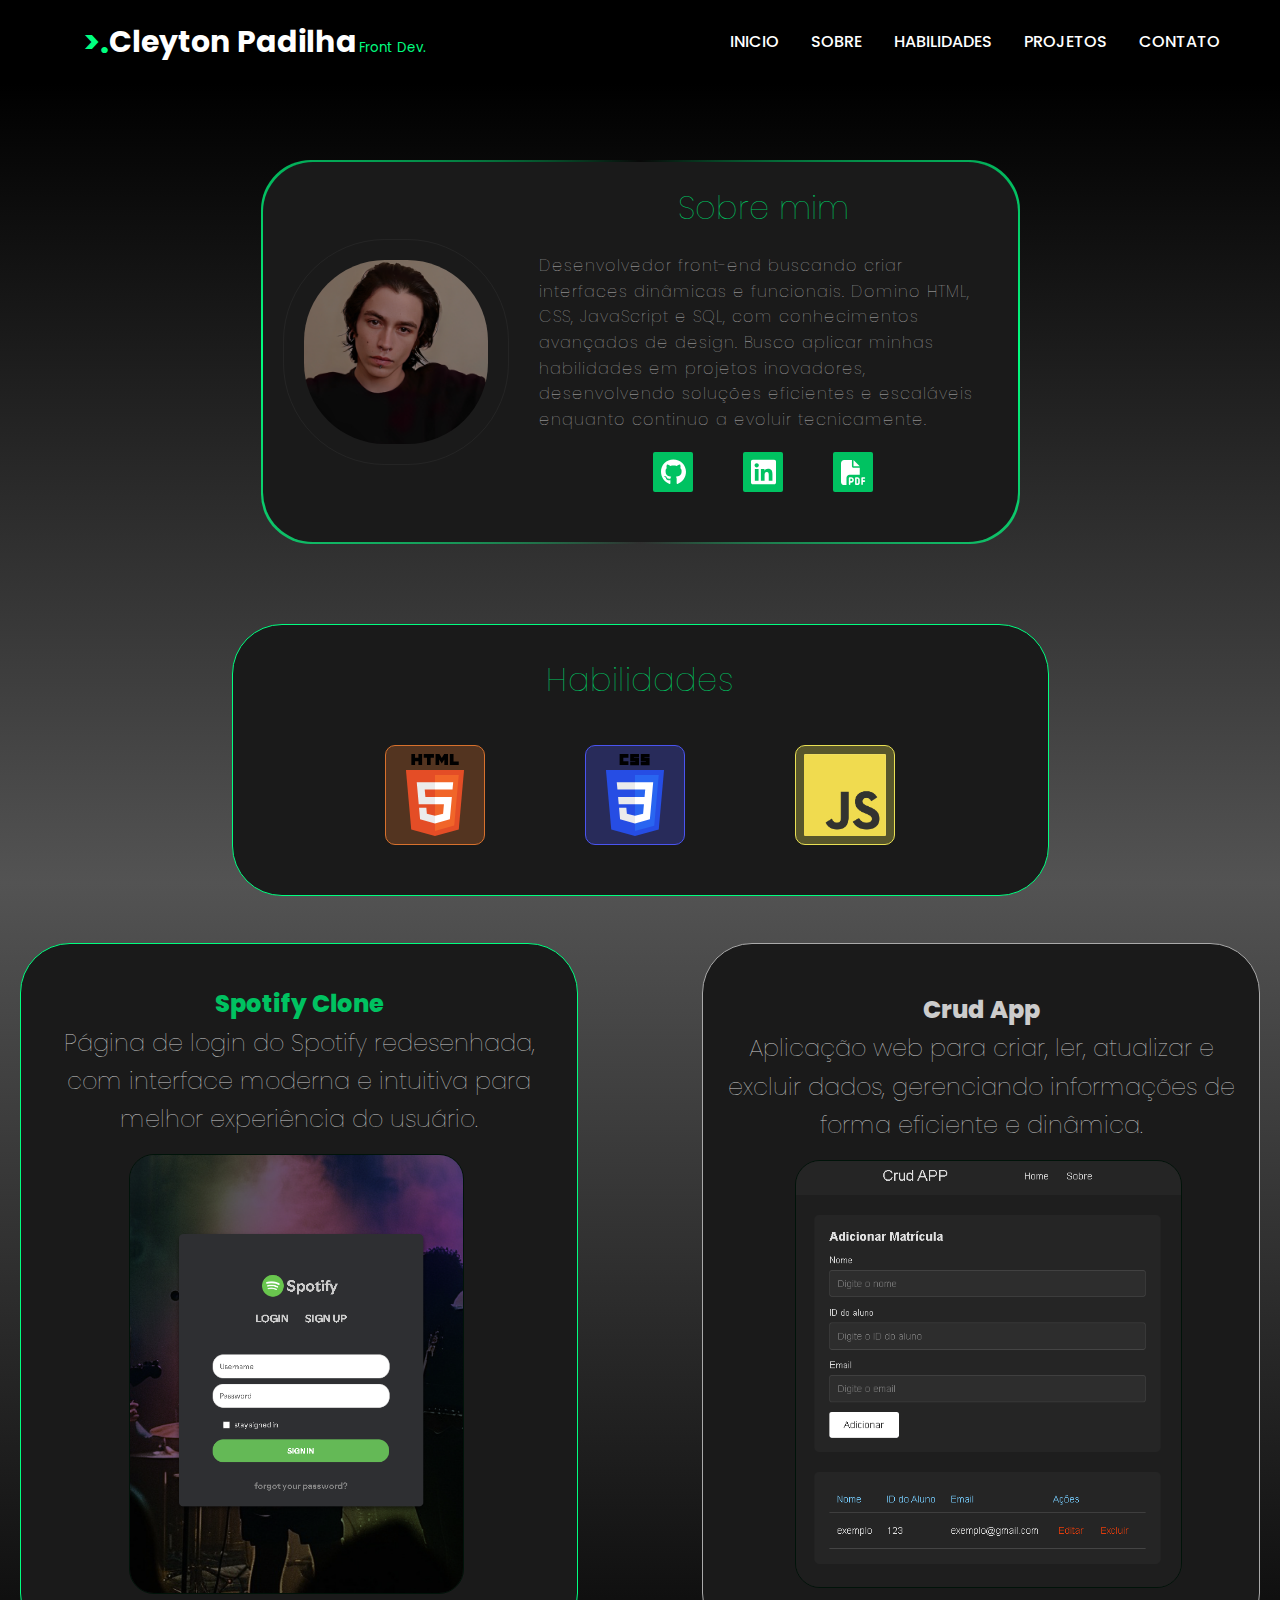
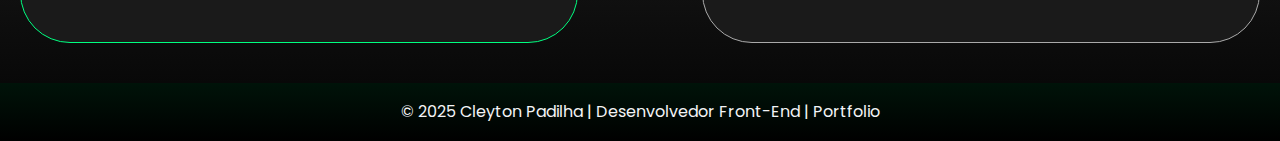
<file: index.html>
<!DOCTYPE html>
<html lang="pt-BR">
<head>
    <meta charset="UTF-8">
    <meta name="viewport" content="width=device-width, initial-scale=1.0">
    <meta name="description" content="Portfólio de Cleyton Padilha, desenvolvedor front-end.">
    <title>Cleyton Padilha - Portfólio Front-End</title>
    <link href="https://fonts.googleapis.com/css2?family=Poppins:wght@100;400;700&display=swap" rel="stylesheet">
    <style>
        /* Reset */
        * {
            margin: 0;
            padding: 0;
            box-sizing: border-box;
        }

        body {
            font-family: 'Poppins', sans-serif;
            line-height: 1.6;
            color: #333;
        }

        /* Header */
        header {
            background-color: #000000;
            color: #fff;
            padding: 1rem 0;
            position: sticky;
            top: 0;
            z-index: 100;
        }

        #barra_top {
            max-width: 1200px;
            margin: 0 auto;
            padding: 0 20px;
            display: flex;
            justify-content: space-between;
            align-items: center;
        }

        #name_sig {
            color: #00ff80;
            margin-left: 2%;
        }

        #my_name {
            font-size: 30px;
            font-weight: 700;
        }

        #web_dev {
            margin-left: 2px;
            margin-right: auto;
            margin-top: 1%;
            color: #00ff80;
            font-weight: 400;
        }

        nav ul {
            display: flex;
            list-style: none;
        }

        nav ul li {
            margin-left: 2rem;
        }

        nav ul li a {
            color: #ffffff;
            text-decoration: none;
            font-weight: 500;
            transition: 0.3s ease;
        }

        nav ul li a:hover {
            color: #00ff80;
            transition: 0.3s ease;
        }

        /* About Section */
        #about_me_box {
            display: flex;
            justify-content: center;
            align-items: center;
            flex-direction: column;
            width: 100%;
            height: 800px;
            background: linear-gradient(to bottom, #000000 0%, #535353 100%);
        }

        @property --angle {
            syntax: "<angle>";
            initial-value: 0deg;
            inherits: false;
        }

        #about_me_box_border {
            display: flex;
            justify-content: center;
            align-items: center;
            flex-direction: column;
            background-image: conic-gradient(from var(--angle), transparent, #00ff80, transparent 50%, #00ff80, transparent);
            min-width: 755px;
            height: 25em;
            border-radius: 50px;
            padding: 2px;
            animation: 3s spin linear infinite;
            margin-top: 90px;
        }

        @keyframes spin {
            from { --angle: 0deg; }
            to { --angle: 360deg; }
        }

        #about_me_box_all {
            display: flex;
            justify-content: center;
            align-items: center;
            flex-direction: row;
            background-color: rgb(26, 26, 26);
            width: 100%;
            max-width: 755px;
            height: 100%;
            border-radius: 50px;
        }

        #my_photo {
            width: 30%;
            border-radius: 45%;
            padding: 20px;
            margin-left: 20px;
            border: 0.1px solid #50505033;
        }

        #about_me_text {
            display: flex;
            justify-content: center;
            align-items: center;
            flex-direction: column;
            padding: 30px;
            color: #bbbbbb;
        }

        #about_me_text_title {
            font-family: 'Poppins', sans-serif;
            font-size: 2em;
            font-weight: 100;
            padding: 20px;
            margin-top: -30px;
            color: #00c261;
        }

        #about_me_text h4 {
            font-family: 'Poppins', sans-serif;
            font-weight: 100;
            letter-spacing: 1px;
        }

        /* Skills Section */
        #habilidades_box {
            display: flex;
            justify-content: space-between;
            flex-direction: column;
            align-items: center;
            min-width: 755px;
            background-color: rgb(26, 26, 26);
            height: 300px;
            margin-top: 80px;
            padding: 0 30px 30px;
            border: 1px solid #00ff80;
            border-radius: 50px;
        }

        #habilidades_box_title {
            display: flex;
            justify-content: center;
            flex-direction: column;
            align-items: center;
            margin: 1.8rem 0 2.5rem;
            font-family: 'Poppins', sans-serif;
            font-weight: 100;
            font-size: 2em;
            color: #00c261;
        }

        #habilidades_box_all {
            min-width: 755px;
            display: flex;
            justify-content: center;
            align-items: center;
            flex-direction: row;
            height: 100px;
            gap: 100px;
            margin-bottom: 20px;
        }

        #html_logo {
            width: 100px;
            height: 100%;
            background-color: rgba(215, 113, 45, 0.3);
            padding: 8px;
            border-radius: 10px;
            border: 1px solid rgb(215, 113, 45);
            transition: transform 0.3s ease;
        }

        #css3_logo {
            width: 100px;
            height: 100%;
            background-color: rgba(74, 84, 240, 0.3);
            padding: 8px;
            border-radius: 10px;
            border: 1px solid rgb(74, 84, 240);
            transition: transform 0.3s ease;
        }

        #jscript_logo {
            width: auto;
            height: 100%;
            margin-left: 10px;
            background-color: rgba(233, 224, 84, 0.3);
            padding: 8px;
            border-radius: 10px;
            border: 1px solid rgb(233, 224, 84);
            transition: transform 0.3s ease;
        }

        #html_logo:hover, #css3_logo:hover, #jscript_logo:hover {
            transform: scale(1.2);
            cursor: pointer;
        }

        /* Projects Section */
        #projetos_box {
            background: linear-gradient(to bottom, #535353 0%, #080808 100%);
            height: 800px;
        }

        #projetos_box_all {
            display: flex;
            justify-content: center;
            flex-direction: row;
            align-items: center;
            padding: 20px;
            gap: 10%;
        }

        #spotify_clone_box {
            display: flex;
            justify-content: center;
            align-items: center;
            flex-direction: column;
            font-family: 'Poppins', sans-serif;
            font-weight: 800;
            color: #ccc;
            gap: 15px;
            background-color: rgb(26, 26, 26);
            padding: 20px;
            width: 600px;
            height: 700px;
            border-radius: 50px;
            border: 1px solid #00ff80;
            margin-top: 40px;
            transition: background-color 0.2s ease;
        }

        #spotify_clone_box:hover {
            background-color: #05361c;
            cursor: pointer;
        }

        #spotify_clone_img {
            width: 65%;
            border-radius: 25px;
            border: 1px solid #001309;
            margin-left: 17%;
            margin-top: 3%;
        }

        /* Footer */
        footer {
            background: linear-gradient(to bottom, #001309, #000000);
            color: #f3f4f6;
            text-align: center;
            padding: 1rem;
            font-family: 'Poppins', sans-serif;
        }

        /* Responsiveness */
        @media (max-width: 768px) {
            header #barra_top {
                flex-direction: column;
                gap: 1rem;
            }

            nav ul {
                flex-direction: column;
                gap: 0.5rem;
                align-items: center;
            }

            nav ul li {
                margin-left: 0;
            }
        }

        #crud_box {
            display: flex;
            justify-content: center;
            align-items: center;
            flex-direction: column;
            font-family: 'Poppins', sans-serif;
            font-weight: 800;
            color: #ccc;
            gap: 15px;
            background-color: rgb(26, 26, 26);
            padding: 20px;
            width: 600px;
            height: 700px;
            border-radius: 50px;
            border: 1px solid #aaaaaa;
            margin-top: 40px;
            transition: background-color 0.2s ease;
        }

        #crud_box:hover {
            background-color: #4e4e4e;
            cursor: pointer;
        }

        #crud_img {
            width: 80%;
            border-radius: 25px;
            border: 1px solid #001309;
        }

        #crud_title {
            font-family: 'Poppins', sans-serif;
            font-weight: 800;
            color: #ccc;
            font-size: 1.5em;
            text-align: center;

            
        }

        #crud_text {
            font-family: 'Poppins', sans-serif;
            font-weight: 100;
            font-size: 1.5em;
            text-align: center;
        }

        #crud_img {
            width: 75%;
            border-radius: 25px;
            border: 1px solid #001309;
            margin-left: 14%;
            margin-top: 3%;
        }

        #spotify_text {
            font-family: 'Poppins', sans-serif;
            font-weight: 100;
            font-size: 1.5em;
            text-align: center;
        }

        #spotify_title {
            font-family: 'Poppins', sans-serif;
            font-weight: 800;
            color: #00c261;
            font-size: 1.5em;
            text-align: center;
        }

        #contato_icons {
            display: flex;
            justify-content: center;
            gap: 50px;
            padding: 20px;
        }

        
        #github_img, #linkedin_img, #pdf_img, #numero_img {
            width: 25px;
            margin-top: 7px;
        }

        #git_box, #linkedin_box, #pdf_box {
            display: flex;
            justify-content: center;
            align-items: center;
            flex-direction: column;
            width: 40px;
            height: 40px;
            border-radius: 2px;
            background-color: #00c261;
            transition: 0.2s ease;
        }

        #git_box:hover, #linkedin_box:hover, #pdf_box:hover {
            background-color: #006834;
            transition: 0.2s ease;
            border-radius: 6px;
        }

    </style>
</head>
<body>
    <!-- Header -->
    <header>
        <div id="barra_top">
            <h1 id="name_sig">>.</h1>
            <h1 id="my_name">Cleyton Padilha</h1>
            <h5 id="web_dev">Front Dev.</h5>
            <nav>
                <ul>
                    <li><a href="#home">INICIO</a></li>
                    <li><a href="#sobre">SOBRE</a></li>
                    <li><a href="#habilidades">HABILIDADES</a></li>
                    <li><a href="#projetos">PROJETOS</a></li>
                    <li><a href="#contato">CONTATO</a></li>
                </ul>
            </nav>
        </div>
    </header>

    <!-- About and Skills -->
    <div id="about_me_box">
        <div id="about_me_box_border">
            <div id="about_me_box_all">
                <img id="my_photo" src="assets/images/133225281.png" alt="Foto de Cleyton">
                <div id="about_me_text">
                    <p id="about_me_text_title">Sobre mim</p>
                    <h4>Desenvolvedor front-end buscando criar interfaces dinâmicas e funcionais. Domino HTML, CSS, JavaScript e SQL, com conhecimentos avançados de design. Busco aplicar minhas habilidades em projetos inovadores, desenvolvendo soluções eficientes e escaláveis enquanto continuo a evoluir tecnicamente.</h4>
                    <div id="contato_icons" >
                        <div id="git_box">
                            <a href="https://github.com/cleytonjcp">
                            <img id="github_img" src="assets/images/github-brands.svg" alt="">
                            </a>
                        </div>
                        <div id="linkedin_box" >
                            <a href="https://www.linkedin.com/in/cleytonpadilha/">
                            <img id="linkedin_img" src="assets/images/linkedin-brands.svg" alt="">
                            </a>
                        </div>
                        <div id="pdf_box" >
                            <a href="assets/pdf/Cleyton Padilha - Curriculo.pdf">
                            <img id="pdf_img" src="assets/images/file-pdf-solid.svg" alt="">
                            </a>
                        </div>
                    </div>
                </div>
            </div>
        </div>
        <div id="habilidades_box">
            <div id="habilidades_box_title"><p>Habilidades</p></div>
            <div id="habilidades_box_all">
                <img id="html_logo" src="assets/images/HTML5_logo_and_wordmark.svg" alt="HTML5 Logo">
                <img id="css3_logo" src="assets/images/CSS3_logo_and_wordmark.svg" alt="CSS3 Logo">
                <img id="jscript_logo" src="assets/images/JavaScript-logo.png" alt="JavaScript Logo">
            </div>
        </div>
    </div>

    <!-- Projects -->
    <div id="projetos_box">
        <div id="projetos_box_all">
            <div id="spotify_clone_box">
                <a href="projects/login_page_spotify/index.html" style="text-decoration: none; color: inherit;">
                <p id="spotify_title">Spotify Clone</p>
                <p id="spotify_text">Página de login do Spotify redesenhada, com interface moderna e intuitiva para melhor experiência do usuário.</p>
                <img id="spotify_clone_img" src="assets/images/spotify_login_page_001.png" alt="Spotify Clone">
                </a>
            </div>
            <div id="crud_box">
                <a href="projects/crud_app/index.html" style="text-decoration: none; color: inherit;">
                <p id="crud_title" >Crud App</p>
                <p id="crud_text" >Aplicação web para criar, ler, atualizar e excluir dados, gerenciando informações de forma eficiente e dinâmica.</p>
                <img id="crud_img" src="assets/images/Screenshot_1.png" alt="YouTube Audio Mixer">
                </a>
            </div>
        </div>
    </div>

    <!-- Footer -->
    <footer>
        <p>© 2025 Cleyton Padilha | Desenvolvedor Front-End | Portfolio</p>
    </footer>
</body>
</html>
</file>
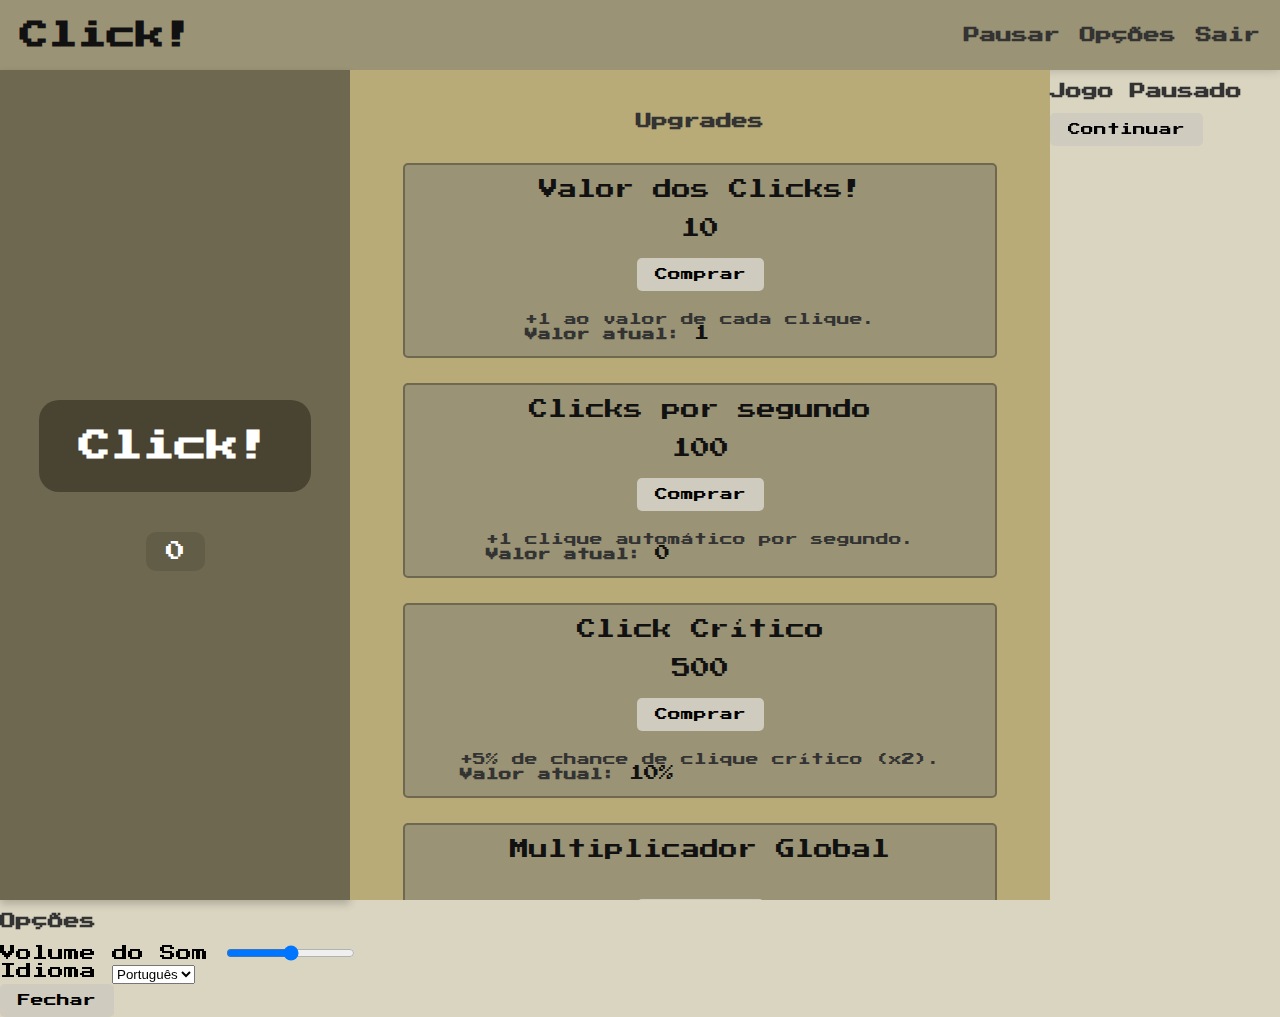
<file: jogo-clique/index.html>
<!DOCTYPE html>
<html lang="en">
<head>
    <meta charset="UTF-8">
    <meta name="viewport" content="width=device-width, initial-scale=1.0">
    <title>Click Game</title>
    <link href="https://fonts.googleapis.com/css2?family=Press+Start+2P&display=swap" rel="stylesheet">
    <link rel="stylesheet" href="style.css">
</head>
<body>
    <header class="gameHeader">
        <div id="gameTitle">
            <h1>Click!</h1>
        </div>
        <div class="gameMenu">
            <h2>Pausar</h2>
            <h2>Opções</h2>
            <h2>Sair</h2>
        </div>
    </header>
    <div class="gameContainer">
        <div class="clickArea">
            <button class="clickButton">Click!</button>
            <div id="clickCount">0</div>
        </div>
        <div class="upgradesWindow">
            <h2>Upgrades</h2>
            <div class="upgradeItem" id="upgrade1">
                <span>Valor dos Clicks!</span>
                <span id="upgrade1Cost"></span>
                <button class="upgradeButton" id="buyUpgrade1">Comprar</button>
                <div class="upgradeDesc">
                    +1 ao valor de cada clique. <br>
                    <strong>Valor atual:</strong> <span id="upgrade1Value"></span>
                </div>
            </div>
            <div class="upgradeItem" id="upgrade2">
                <span>Clicks por segundo</span>
                <span id="upgrade2Cost"></span>
                <button class="upgradeButton" id="buyUpgrade2">Comprar</button>
                <div class="upgradeDesc">
                    +1 clique automático por segundo. <br>
                    <strong>Valor atual:</strong> <span id="upgrade2Value"></span>
                </div>
            </div>
            <div class="upgradeItem" id="upgrade3">
                <span>Click Crítico</span>
                <span id="upgrade3Cost"></span>
                <button class="upgradeButton" id="buyUpgrade3">Comprar</button>
                <div class="upgradeDesc">
                    +5% de chance de clique crítico (x2). <br>
                    <strong>Valor atual:</strong> <span id="upgrade3Value"></span>
                </div>
            </div>
            <div class="upgradeItem" id="upgrade4">
                <span>Multiplicador Global</span>
                <span id="upgrade4Cost"></span>
                <button class="upgradeButton" id="buyUpgrade4">Comprar</button>
                <div class="upgradeDesc">
                    +10% em todos os ganhos. <br>
                    <strong>Valor atual:</strong> <span id="upgrade4Value"></span>
                </div>
            </div>
            <div class="upgradeItem" id="upgrade5">
                <span>Chance de Duplicar Auto</span>
                <span id="upgrade5Cost"></span>
                <button class="upgradeButton" id="buyUpgrade5">Comprar</button>
                <div class="upgradeDesc">
                    +5% de chance dos clicks automáticos dobrarem. <br>
                    <strong>Valor atual:</strong> <span id="upgrade5Value"></span>
                </div>
            </div>
            <div class="upgradeItem" id="upgrade6">
                <span>Redução de Custo</span>
                <span id="upgrade6Cost"></span>
                <button class="upgradeButton" id="buyUpgrade6">Comprar</button>
                <div class="upgradeDesc">
                    -2% no custo de todos os upgrades. <br>
                    <strong>Valor atual:</strong> <span id="upgrade6Value"></span>
                </div>
            </div>
            <div class="upgradeItem" id="upgrade7">
                <span>Click Automático Crítico</span>
                <span id="upgrade7Cost"></span>
                <button class="upgradeButton" id="buyUpgrade7">Comprar</button>
                <div class="upgradeDesc">
                    +2% de chance de auto-click ser crítico. <br>
                    <strong>Valor atual:</strong> <span id="upgrade7Value"></span>
                </div>
            </div>
            <div class="upgradeItem" id="upgrade8">
                <span>Super Click</span>
                <span id="upgrade8Cost"></span>
                <button class="upgradeButton" id="buyUpgrade8">Comprar</button>
                <div class="upgradeDesc">
                    +1% de chance de um clique render 10x mais. <br>
                    <strong>Valor atual:</strong> <span id="upgrade8Value"></span>
                </div>
            </div>
        </div>
        <div id="pausePopup" class="pause-popup hidden">
            <div class="pause-popup-content">
                <h2>Jogo Pausado</h2>
                <button id="resumeButton" class="upgradeButton">Continuar</button>
            </div>
        </div>
    </div>
    <div id="optionsPopup" class="options-popup hidden">
        <div class="options-popup-content">
            <h2 id="optionsTitle">Opções</h2>
            <div class="option-group">
                <label for="volumeRange" id="volumeLabel">Volume do Som</label>
                <input type="range" id="volumeRange" min="0" max="1" step="0.01" value="0.5">
            </div>
            <div class="option-group">
                <label for="languageSelect" id="languageLabel">Idioma</label>
                <select id="languageSelect">
                    <option value="pt">Português</option>
                    <option value="en">English</option>
                </select>
            </div>
            <button id="closeOptions" class="upgradeButton">Fechar</button>
        </div>
    </div>
    <script src="main.js"></script>
</body>
</html>
</file>
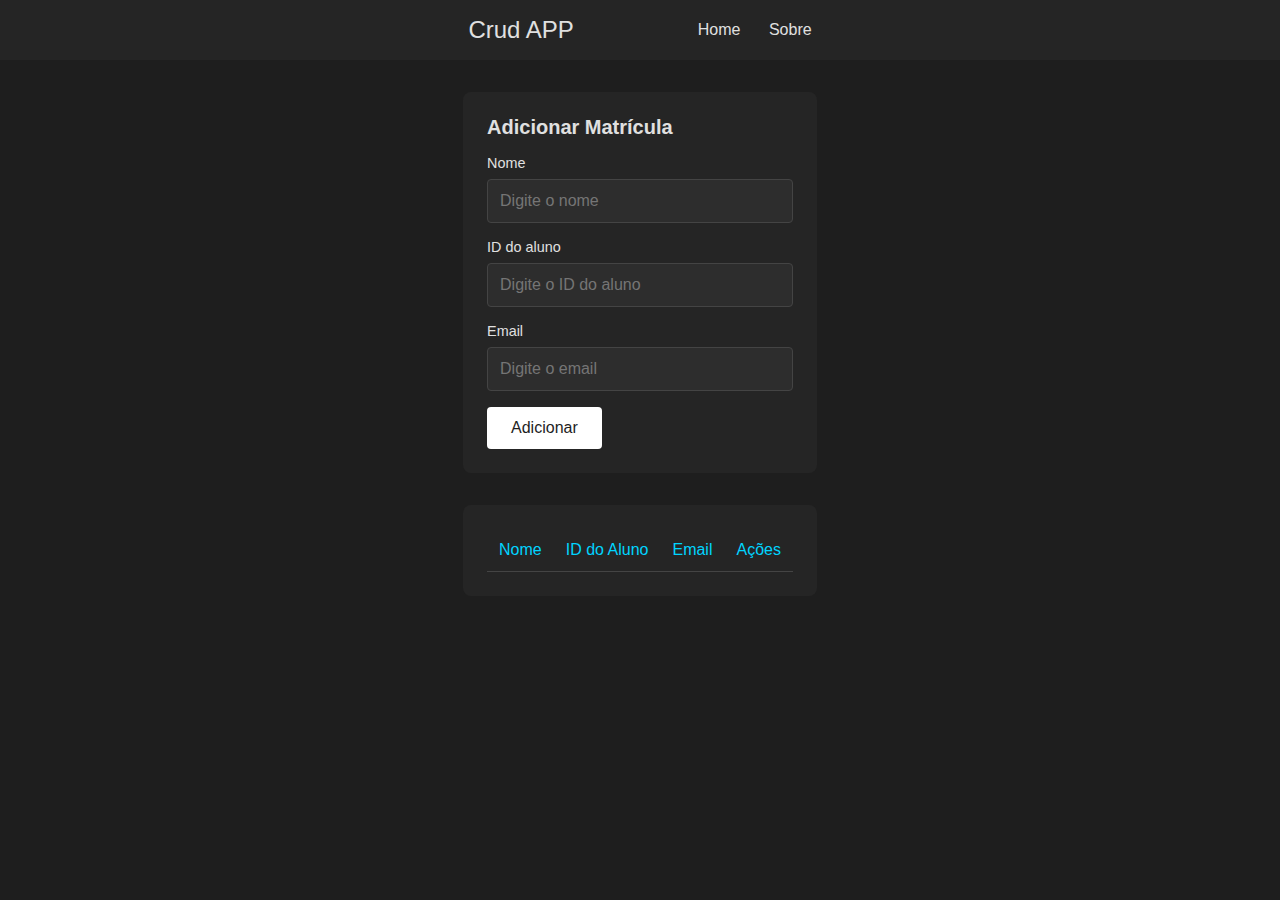
<file: projects/crud_app/index.html>
<!DOCTYPE html>
<html lang="pt-BR">
<head>
    <meta charset="UTF-8">
    <meta name="viewport" content="width=device-width, initial-scale=1.0">
    <title>CRUD Portfólio</title>
    <style>
        * {
            margin: 0;
            padding: 0;
            box-sizing: border-box;
            font-family: 'Inter', sans-serif;
        }

        body {
            background-color: #1E1E1E;
            color: #E0E0E0;
            display: flex;
            flex-direction: column;
            min-height: 100vh;
        }

        #nav {
            background-color: #252525;
            padding: 1rem;
            display: flex;
            justify-content: center;
            align-items: center;
            gap: 100px;
        }

        #nav h1 {
            font-size: 1.5rem;
            font-weight: 500;
        }

        #nav a {
            color: #e0e0e0;
            text-decoration: none;
            margin-left: 1.5rem;
            font-size: 1rem;
            transition: color 0.3s;
        }

        #nav a:hover {
            color: #6bbdcc;
        }

        #container {
            max-width: 800px;
            margin: 2rem auto;
            padding: 0 1rem;
        }

        #form-section {
            background-color: #252525;
            padding: 1.5rem;
            border-radius: 8px;
            margin-bottom: 2rem;
        }

        #form-section h2 {
            font-size: 1.25rem;
            margin-bottom: 1rem;
        }

        #form-group-nome, #form-group-email, #form-group-pwd {
            margin-bottom: 1rem;
        }

        #form-group-nome label, #form-group-email label, #form-group-pwd label {
            display: block;
            font-size: 0.9rem;
            margin-bottom: 0.5rem;
        }

        #form-group-nome input, #form-group-email input, #form-group-pwd input {
            width: 100%;
            padding: 0.75rem;
            background-color: #2D2D2D;
            border: 1px solid #444;
            border-radius: 4px;
            color: #E0E0E0;
            font-size: 1rem;
        }

        #form-group-nome input:focus, #form-group-email input:focus, #form-group-pwd input:focus {
            outline: none;
            border-color: #00D4FF;
        }

        button {
            background-color: #fff;
            color: #1E1E1E;
            padding: 0.75rem 1.5rem;
            border: none;
            border-radius: 4px;
            cursor: pointer;
            font-size: 1rem;
            transition: background-color 0.3s;
        }

        button:hover {
            background-color: #BB86FC;
        }

        #table-section {
            background-color: #252525;
            padding: 1.5rem;
            border-radius: 8px;
        }

        table {
            width: 100%;
            border-collapse: collapse;
        }

        th, td {
            padding: 0.75rem;
            text-align: left;
            border-bottom: 1px solid #444;
        }

        th {
            font-weight: 500;
            color: #00D4FF;
        }

        tr:nth-child(even) {
            background-color: #2D2D2D;
        }

        #actions button {
            background-color: transparent;
            color: #ff0000;
            padding: 0.5rem;
            margin-right: 0.5rem;
        }

        #actions button:hover {
            color: #810000;
            background-color: transparent;
        }

        @media (max-width: 600px) {
            #nav {
                flex-direction: column;
                gap: 1rem;
            }

            #nav a {
                margin-left: 0;
            }

            #container {
                margin: 1rem;
            }

            table {
                display: block;
                overflow-x: auto;
            }
        }
    </style>
</head>
<body>
    <nav id="nav">
        <h1>Crud APP</h1>
        <div>
            <a href="#home">Home</a>
            <a href="#sobre">Sobre</a>
        </div>
    </nav>

    <div id="container">
        <div id="form-section">
            <h2>Adicionar Matrícula</h2>
            <form id="aluno-form">
                <input type="hidden" id="aluno-id">
                <div id="form-group-nome">
                    <label for="nome">Nome</label>
                    <input type="text" id="nome" placeholder="Digite o nome" required>
                </div>
                <div id="form-group-pwd">
                    <label for="id_aluno">ID do aluno</label>
                    <input type="text" id="id_aluno" placeholder="Digite o ID do aluno" required>
                </div>
                <div id="form-group-email">
                    <label for="email">Email</label>
                    <input type="email" id="email" placeholder="Digite o email" required>
                </div>
                <button type="submit">Adicionar</button>
            </form>
        </div>

        <div id="table-section">
            <table>
                <thead>
                    <tr>
                        <th>Nome</th>
                        <th>ID do Aluno</th>
                        <th>Email</th>
                        <th>Ações</th>
                    </tr>
                </thead>
                <tbody id="alunos-table">
                    <!-- Dados serão inseridos dinamicamente pelo JavaScript -->
                </tbody>
            </table>
        </div>
    </div>

    <script>
        // Carregar alunos ao iniciar
        document.addEventListener('DOMContentLoaded', loadAlunos);

        // Manipular envio do formulário
        document.getElementById('aluno-form').addEventListener('submit', function(e) {
            e.preventDefault();
            const id = document.getElementById('aluno-id').value;
            const nome = document.getElementById('nome').value;
            const id_aluno = document.getElementById('id_aluno').value;
            const email = document.getElementById('email').value;

            const data = { nome, id_aluno, email };
            if (id) {
                data.id = id;
                updateAluno(data);
            } else {
                createAluno(data);
            }
        });

        // Carregar todos os alunos
        async function loadAlunos() {
            try {
                const response = await fetch('api.php');
                const alunos = await response.json();
                const tableBody = document.getElementById('alunos-table');
                tableBody.innerHTML = '';

                alunos.forEach(aluno => {
                    const row = document.createElement('tr');
                    row.innerHTML = `
                        <td>${aluno.nome}</td>
                        <td>${aluno.id_aluno}</td>
                        <td>${aluno.email}</td>
                        <td id="actions">
                            <button onclick="editAluno(${aluno.id}, '${aluno.nome}', '${aluno.id_aluno}', '${aluno.email}')">Editar</button>
                            <button onclick="deleteAluno(${aluno.id})">Excluir</button>
                        </td>
                    `;
                    tableBody.appendChild(row);
                });
            } catch (error) {
                console.error('Erro ao carregar alunos:', error);
            }
        }

        // Criar novo aluno
        async function createAluno(data) {
            try {
                const response = await fetch('api.php', {
                    method: 'POST',
                    headers: { 'Content-Type': 'application/json' },
                    body: JSON.stringify(data)
                });
                const result = await response.json();
                console.log(result.message);
                document.getElementById('aluno-form').reset();
                loadAlunos();
            } catch (error) {
                console.error('Erro ao adicionar aluno:', error);
            }
        }

        // Editar aluno
        function editAluno(id, nome, id_aluno, email) {
            document.getElementById('aluno-id').value = id;
            document.getElementById('nome').value = nome;
            document.getElementById('id_aluno').value = id_aluno;
            document.getElementById('email').value = email;
            document.querySelector('#form-section h2').textContent = 'Editar Matrícula';
            document.querySelector('button[type="submit"]').textContent = 'Atualizar';
        }

        // Atualizar aluno
        async function updateAluno(data) {
            try {
                const response = await fetch('api.php', {
                    method: 'PUT',
                    headers: { 'Content-Type': 'application/json' },
                    body: JSON.stringify(data)
                });
                const result = await response.json();
                console.log(result.message);
                document.getElementById('aluno-form').reset();
                document.getElementById('aluno-id').value = '';
                document.querySelector('#form-section h2').textContent = 'Adicionar Matrícula';
                document.querySelector('button[type="submit"]').textContent = 'Adicionar';
                loadAlunos();
            } catch (error) {
                console.error('Erro ao atualizar aluno:', error);
            }
        }

        // Excluir aluno
        async function deleteAluno(id) {
            try {
                const response = await fetch('api.php', {
                    method: 'DELETE',
                    headers: { 'Content-Type': 'application/json' },
                    body: JSON.stringify({ id })
                });
                const result = await response.json();
                console.log(result.message);
                loadAlunos();
            } catch (error) {
                console.error('Erro ao excluir aluno:', error);
            }
        }
    </script>
</body>
</html>
</file>
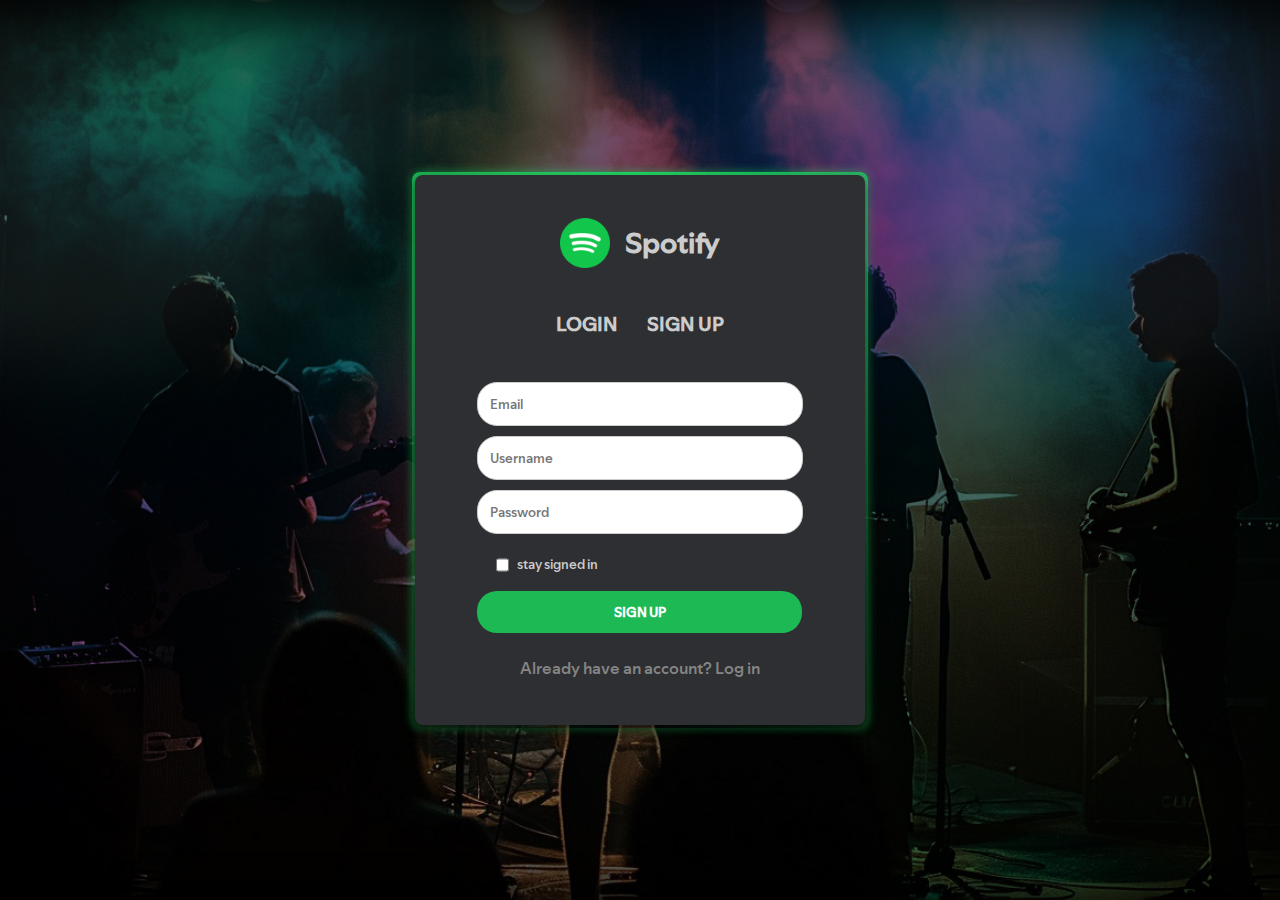
<file: projects/login_page_spotify/cadastro.html>
<!DOCTYPE html>
<html lang="en">
<head>
  <meta charset="utf-8">
  <meta name="viewport" content="width=device-width, initial-scale=1">
  <title>Spotify - Cadastro</title> <!-- MUDANÇA: Título alterado para indicar página de cadastro -->
  <style>
    /* Fontes */
    @font-face {
      font-family: 'SpotifyFont';
      src: url('fonts/SpotifyMix-Medium.ttf') format('truetype');
    }

    /* Estilos gerais */
    body {
      background-image: url('images/live-band-silhouette-stockcake.jpg');
      background-position: center;
      background-repeat: no-repeat;
      background-size: cover;
      font-family: 'SpotifyFont', sans-serif;
      height: 100vh;
      margin: 0;
    }

    /* Contêiner principal */
    .body_container {
      align-items: center;
      display: flex;
      height: 100vh;
      margin: 0;
      position: relative;
    }

    #body_login_border {
      background-image: conic-gradient(from var(--angle), #1ED760, transparent, #1ED760);
      border-radius: 8px;
      height: 550px;
      margin: 20vh auto;
      width: 450px;
      display: flex;
      align-items: center;
      padding: 3px;
      box-shadow: 0 0 10px rgba(30, 215, 95, 0.507);
      animation: 3s spin linear infinite;
    }

    @property --angle {
      syntax: "<angle>";
      initial-value: 0deg;
      inherits: false;
    }

    @keyframes spin {
      from {
        --angle: 0deg;
      }
      to {
        --angle: 360deg;
      }
    }

    .body_login {
      background-color: #2e2f32;
      border-radius: 8px;
      box-shadow: 0 4px 8px rgba(0, 0, 0, 0.5);
      height: 550px;
      margin: 0; /* MUDANÇA: Removido margin para ajustar dentro da borda */
      width: 100%; /* MUDANÇA: Largura total para preencher o contêiner da borda */
    }

    /* Logotipo */
    #logo_container {
      display: flex;
      font-size: 0.7em;
      gap: 5px;
      justify-content: center;
    }

    #container_brand {
      align-items: center;
      display: flex;
      font-size: 1em;
      gap: 5px;
      padding: 30px;
    }

    #spotify_png_brand {
      height: 50px;
      width: 50px;
      margin-right: 10px;
    }

    #brand_name {
      color: #ccc;
      font-size: 2.5em;
    }

    /* Navegação Login/Sign Up */
    #login_signup {
      color: #ccc;
      display: flex;
      font: bold 1.2em 'SpotifyFont', sans-serif;
      gap: 30px;
      justify-content: center;
      width: 100%;
      margin-left: 15px;
    }

    #login_signup p, #login_signup a { /* MUDANÇA: Adicionado #login_signup a para estilizar o link SIGN UP */
        color: #ccc;
        cursor: pointer;
        font-size: 1em;
        margin: 0;
        transition: all 0.3s ease;
        text-decoration: none;
    }

    #login_signup p:hover, #login_signup a:hover { /* MUDANÇA: Adicionado #login_signup a:hover para manter o efeito hover */
        color: #1DB954;
        transition: all 0.3s ease;
    }

    #login {
        color: #ccc;
        cursor: pointer;
        font-size: 1em;
        margin: 0;
    }

    #login:hover {
      color: #1DB954;
      transition: all 0.3s ease;
    }

    #sign_up {
        color: #ccc;
        cursor: pointer;
        font-size: 1em;
        margin: 0;
        text-decoration: none; /* MUDANÇA: Adicionado para remover sublinhado padrão do link */
    }

    #sign_up:hover {
        color: #1DB954;
        transition: all 0.3s ease;
    }

    /* Formulário */
    #signup_form { /* MUDANÇA: ID alterado para refletir formulário de cadastro */
      align-items: center;
      display: flex;
      flex-direction: column;
      margin-top: 40px;
      gap: 10px;
      min-height: 280px; /* MUDANÇA: De height: 250px para min-height: 280px para acomodar o novo input */
      width: 325px;
      margin-right: auto;
      margin-left: auto;
    }

    #email_input, /* MUDANÇA: Novo input para email */
    #login_input,
    #password_input,
    #login_button {
      border: 1px solid #ccc;
      border-radius: 20px;
      font-family: 'SpotifyFont', sans-serif;
      margin: 5px;
      padding: 12px;
      text-align: left;
      width: 300px;
    }

    #login_button {
      background-color: #1DB954;
      border: none;
      color: white;
      cursor: pointer;
      font-weight: bold;
      text-align: center;
      text-transform: uppercase;
      width: 325px;
    }

    #login_button:hover {
      background-color: #158a3e;
      transition: all 0.3s ease;
    }

    /* Lembrar-me */
    #remember_me {
      color: #ccc;
      display: flex;
      font-size: 0.8em;
      gap: 5px;
      justify-content: left;
      margin-left: 20px;
      margin-top: 5px;
    }

    /* Link para login */
    #forgot_password { /* MUDANÇA: Reaproveitado para link de login */
      color: #858585;
      display: flex;
      font-size: 1em;
      gap: 5px;
      width: 450px;
      justify-content: center;
    }

    a {
      color: #858585;
      text-decoration: none;
      transition: all 0.3s ease;
    }

    a:hover {
      color: #ccc;
    }
  </style>
</head>
<body>
  <!-- Contêiner principal -->
  <div class="body_container">
    <div id="body_login_border">
      <div class="body_login">
        <!-- Logotipo -->
        <div id="logo_container">
          <div id="container_brand">
            <img id="spotify_png_brand" src="images/spotify.png" alt="Spotify Logo">
            <h1 id="brand_name">Spotify</h1>
          </div>
        </div>
        <!-- Navegação -->
        <div id="login_signup">
            <a id="login" href="index.html">LOGIN</a>
            <a id="sign_up" href="cadastro.html" aria-label="Ir para a página de cadastro">SIGN UP</a>
            <p id="sign_up">
        </div>
        <!-- Formulário -->
        <div id="signup_form"> <!-- MUDANÇA: ID alterado para formulário de cadastro -->
          <form action="#" method="POST" aria-label="Cadastrar-se"> <!-- MUDANÇA: aria-label atualizado -->
            <input id="email_input" type="email" placeholder="Email" required aria-label="Endereço de email"> <!-- MUDANÇA: Novo input para email -->
            <input id="login_input" type="text" placeholder="Username" required aria-label="Nome de usuário">
            <input id="password_input" type="password" placeholder="Password" required aria-label="Senha">
            <div id="remember_me">
              <input type="checkbox" id="remember_me_checkbox" name="remember_me" value="true">
              <p>stay signed in</p>
            </div>
            <button type="submit" id="login_button">SIGN UP</button> <!-- MUDANÇA: Texto do botão alterado -->
          </form>
        </div>
        <!-- Link para login -->
        <div id="forgot_password"> <!-- MUDANÇA: Reaproveitado para link de login -->
          <a href="login.html" aria-label="Fazer login">Already have an account? Log in</a> <!-- MUDANÇA: Texto e href atualizados -->
        </div>
      </div>
    </div>
  </div>
</body>
</html>
</file>
<file: jogo-clique/style.css>
html, body {
    height: 100%;
    margin: 0;
    padding: 0;
    box-sizing: border-box;
    user-select: none;
}
*, *:before, *:after {
    box-sizing: inherit;
}
body {
    font-family: 'Press Start 2P', cursive;
    background-color: #dad5c1;
    min-height: 100vh;
    width: 100vw;
    overflow-x: hidden;
}
.gameContainer {
    width: 100vw;
    height: calc(100vh - 70px);
    display: flex;
    flex-direction: row;
    align-items: stretch;
    justify-content: flex-start;
    gap: 0;
}
.gameHeader {
    display: flex;
    flex-direction: row;
    justify-content: space-between;
    align-items: center;
    height: 70px;
    background-color: #9b9375;
    padding: 0 20px;
    box-shadow: 0 0 10px rgba(0, 0, 0, 0.2);
}

#gameTitle {
    display: flex;
    flex-direction: column;
    justify-content: center;
    align-items: center;
    text-align: center;
    cursor: default;
}

.gameMenu {
    display: flex;
    flex-direction: row;
    align-items: center;
    gap: 20px;
}

h1 {
    font-size: 1.8em;
    color: #111;
}
h2 {
    font-size: 1em;
    color: #333;
    cursor: pointer;
    user-select: none;
}
h2:hover {
    color: #000;
}

.clickArea {
    width: 28vw;
    min-width: 250px;
    max-width: 350px;
    height: 100%;
    background-color: #6e6850;
    padding: 20px;
    box-shadow: 0 4px 8px rgba(0, 0, 0, 0.2);
    display: flex;
    flex-direction: column;
    align-items: center;
    justify-content: center;
    gap: 30px;
}

.clickButton {
    padding: 30px 40px;
    font-size: 2em;
    font-weight: bold;
    font-family: 'Press Start 2P', cursive;
    background-color: #494432;
    border: none;
    cursor: pointer;
    color: #fff;
    border-radius: 20px;
    transition: box-shadow 0.1s, transform 0.1s;
    user-select: none;
}

.clickButton:active {
    transform: scale(1.03);
    box-shadow: 0 0 10px rgba(0, 0, 0, 0.2);
}

#clickCount {
    font-size: 1.2em;
    color: #fff;
    background: rgba(0,0,0,0.1);
    padding: 10px 20px;
    border-radius: 10px;
    margin-top: 10px;
    user-select: none;
    max-width: 90%;
}

.upgradesWindow {
    flex: 1 1 0;
    max-width: 700px;
    min-width: 200px;
    height: 100%;
    min-height: 40vh;
    background-color: #b8ab77;
    padding: 30px 20px 20px 20px;
    display: flex;
    flex-direction: column;
    align-items: center;
    gap: 20px;
    overflow-y: auto;
    scrollbar-color: #6e6850 #dad5c100;
    scrollbar-width: thin;
}

.upgradeItem {
    display: flex;
    flex-direction: column;
    align-items: center;
    width: 90%;
    padding: 15px;
    background-color: #9b9375;
    border-radius: 5px;
    margin-bottom: 5px;
    gap: 20px;
    border: 2px solid #6e6850;
}

.upgradeItem span {
    font-size: 1.2em;
    color: #111;
}

.upgradeButton {
    font-family: 'Press Start 2P', cursive;
    padding: 10px 18px;
    font-size: 0.8em;
    background-color: #cfcbbe;
    border: none;
    cursor: pointer;
    color: #000000;
    border-radius: 5px;
    transition: background 0.1s, color 0.1s, box-shadow 0.1s;
    user-select: none;
}

.upgradeButton:hover {
    background-color: #e0e0e0;
    color: #111;
    box-shadow: 0 0 12px rgba(0, 0, 0, 0.3);
}

.upgradeButton:active {
    transform: scale(1.03);
}

.upgradeDesc {
    font-size: 0.8em;
    color: #333;
    margin-top: 2px;
}

@keyframes pop {
    0% { transform: scale(1); }
    50% { transform: scale(1.2); }
    100% { transform: scale(1); }
}

#clickCount.pop {
    animation: pop 0.2s ease;
}

@media (max-width: 900px) {
    .gameContainer {
        flex-direction: column;
        height: auto;
    }
    .clickArea, .upgradesWindow {
        width: 100vw;
        min-width: unset;
        max-width: unset;
        height: auto;
    }
    .upgradesWindow {
        max-width: 700px;
        width: 90%;
    }
}
</file>
